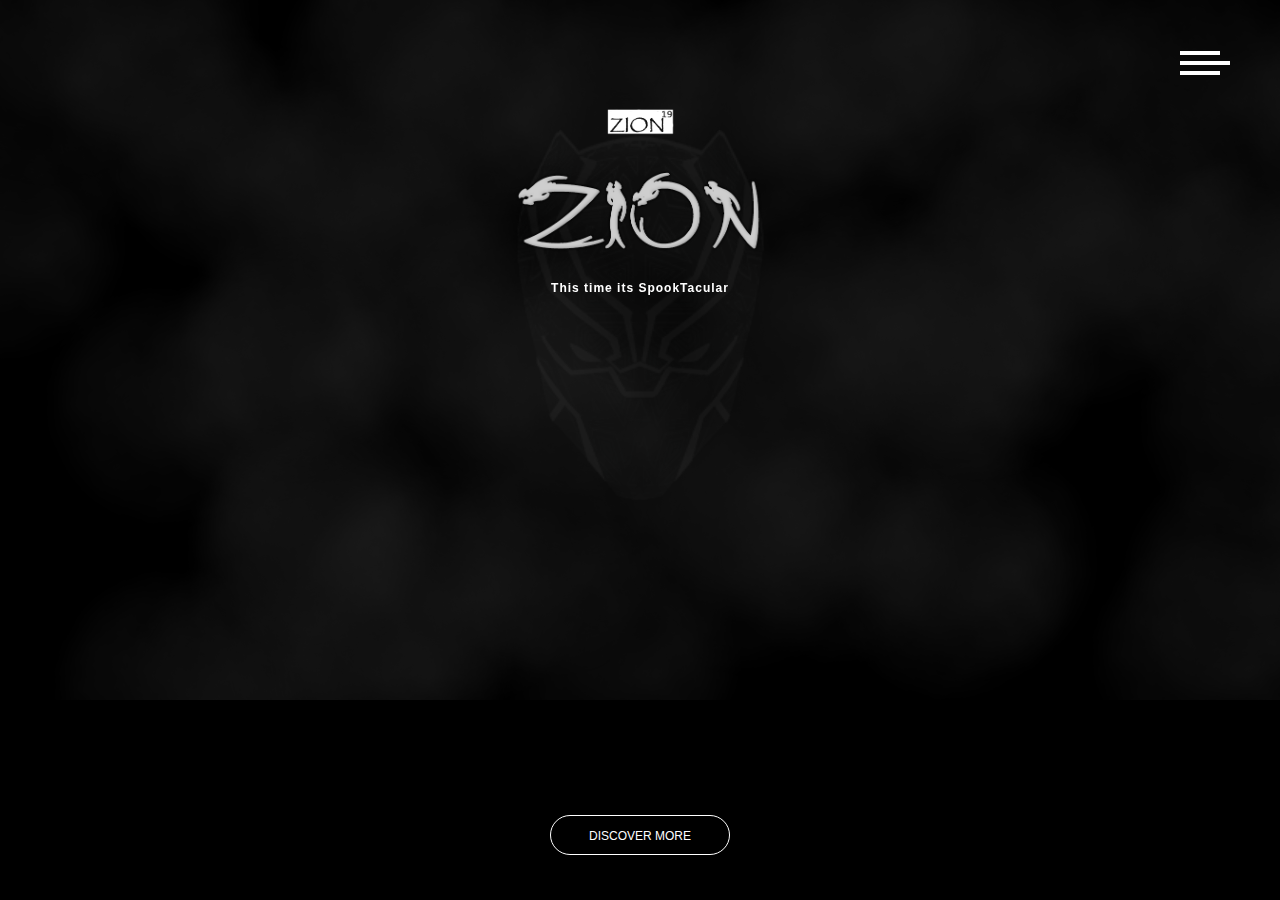
<file: New zion/index.html>
<html>
    <head>
        <meta charset="utf-8">
        <meta http-equiv="X-UA-Compatible" content="IE=edge">
        <meta name="viewport" content="width=device-width, initial-scale=1">
        <meta name="author" content="Deepak">
        <meta name="keywords" content="zion,fest,college,new,2017,utu,coer,college of engineering roorkee,annual,cultural,dance,acting,rampwalk,modeling,singing">
        <meta name="googlebot" content="ZION'19" />
        <meta name="robots" content="ZION'19" />

        <title>ZION'19</title>
        <link rel="preload" type="text/css" href="css/preloader.css">
        <link href="css/bootstrap.min.css" rel="stylesheet">
        <link href="css/Main.css" rel="stylesheet"/>
        <script src="js/jquery-1.10.2.min.js"></script>
        <script src="js/JQUERY%20Main.js"></script>

    </head>
    <body>
        <div id="preloader">
        <div class="loader-div">
            <div class="loader-div">
                <div class="loader-div">
                    <div class="loader-div">
                    </div>
                </div>
            </div>
        </div>
    </div>
        <div id="main">
            <table border="0">
                <tr align="center">
                    <td>
                        <img src="img/Marvel%20Logo.png" height="40px" width="75px"/>
                    </td>
                </tr>
                <tr align="center">
                    <td>
                        <img src="img/mainlogo.png" height="140px" width="290px"/>
                    </td>
                </tr>
                <tr align="center">
                    <td>
                        <div id="label">
                            This time its SpookTacular
                        </div>
                    </td>
                </tr>
            </table>
            
            <img src="img/BG%20ICON.png" id="icon" width="23%"/>
            <canvas id="smoke" width="1600" height="700px"></canvas>
            
        <div id="MenuIcon">
        <div id="MenuLine"></div>
        </div>
        
        <div id="MainMenu">
            <div id="logo">
                <img src="img/logo.png" height="75px" width="75px"/>
            </div>
            <ul>
                <li>HOME<div class="line"></div></li>
                <li>ABOUT<div class="line"></div></li>
                <li><a href="Gallery.html">Gallery<div class="line"></div></a></li>
                <li>WORK<div class="line"></div></li>
                <li>CONTACT<div class="line"></div></li>
            </ul>
            <div id="close">
                <img src="img/Close.png" height="30px" width="30px"/>
            </div>
        </div>
        </div>
        
        <div id="btn">DISCOVER MORE</div>
     <script src="js/smoke.js"></script>

    </body>
</html>
</file>
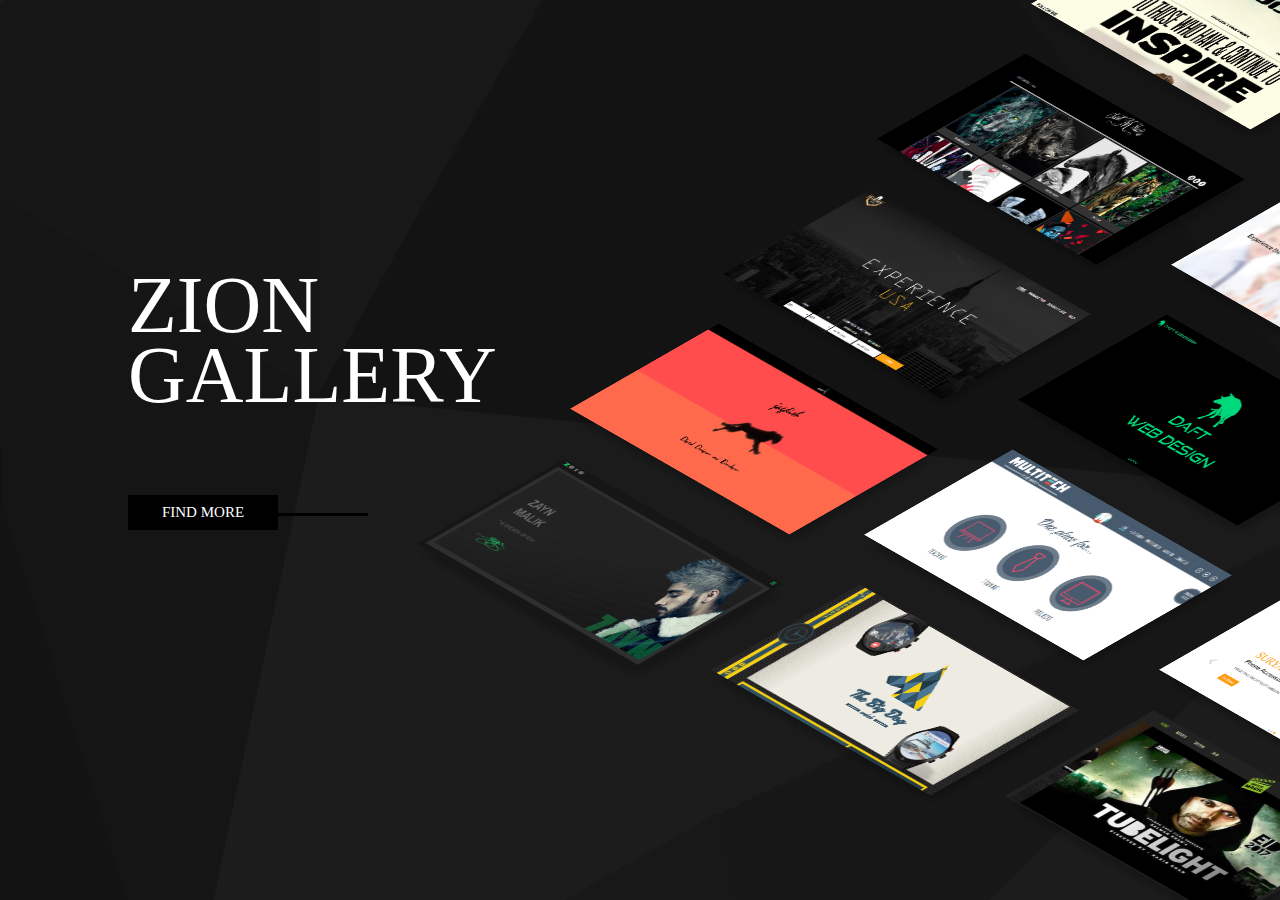
<file: New zion/Gallery.html>
<html>
    <head>
       <link href="css/gallery.css" rel="stylesheet"/>
    <style>
        body{
            margin: 0px;
            padding: 0px;
            background-image: url(img/BG.jpg);
            background-size: 100% 100%;
            background-attachment: fixed;
        } 
    </style>
    </head>
    <body>
        
        <div id="main">
            <div id="msg">ZION<br>GALLERY</div>
            <div id="btn">FIND MORE</div>
            
            <div class="block b1"><img src="Project_Image/1.png"/></div>
            <div class="block b2"><img src="Project_Image/2.png"/></div>
            <div class="block b3"><img src="Project_Image/3.png"/></div>
            <div class="block b4"><img src="Project_Image/4.png"/></div>
            <div class="block b5"><img src="Project_Image/5.png"/></div>
            <div class="block b6"><img src="Project_Image/6.png"/></div>
            <div class="block b7"><img src="Project_Image/7.png"/></div>
            <div class="block b8"><img src="Project_Image/8.png"/></div>
            <div class="block b9"><img src="Project_Image/9.png"/></div>
            <div class="block b10"><img src="Project_Image/10.png"/></div>
            <div class="block b11"><img src="Project_Image/11.png"/></div>
        </div>
    </body>
</html>
</file>
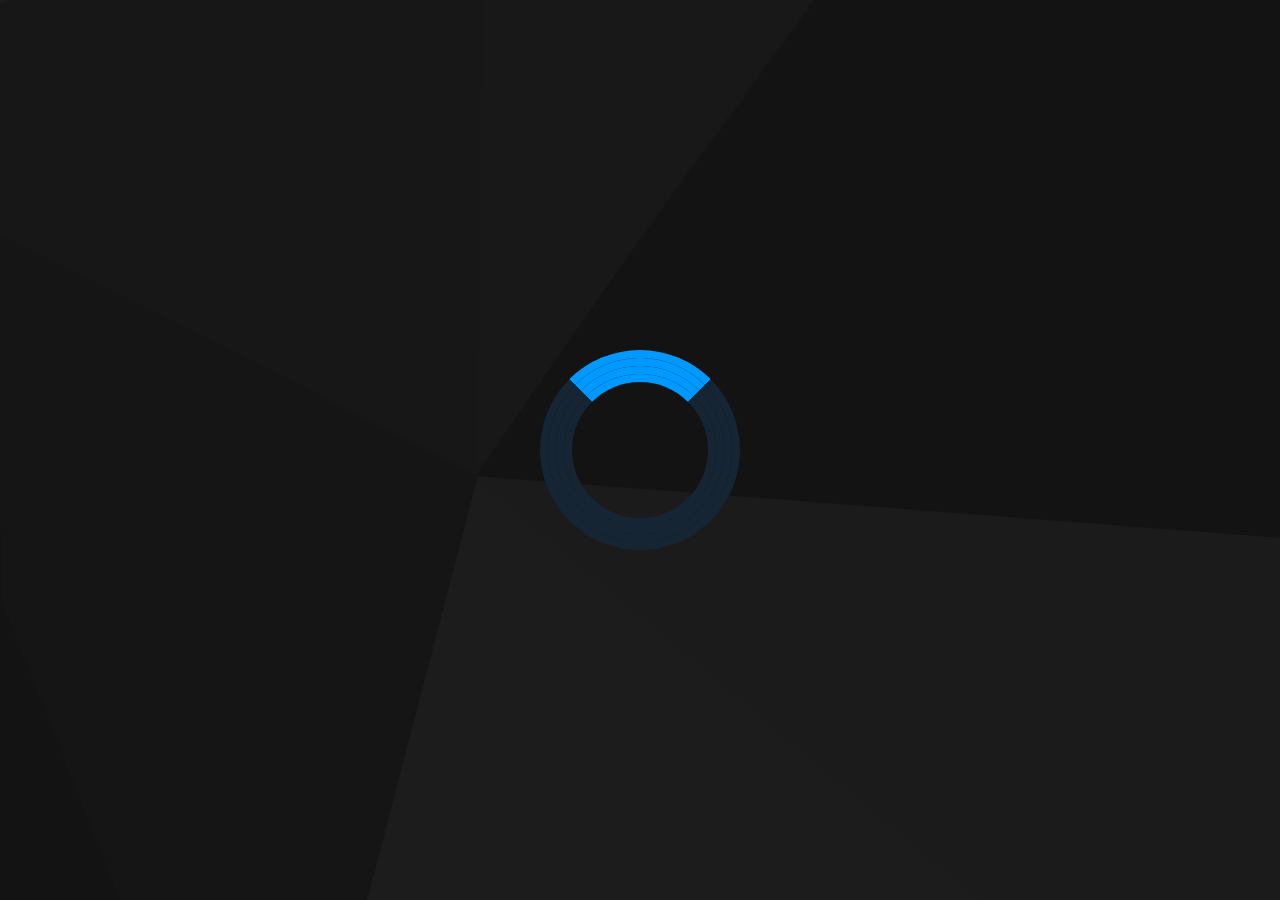
<file: New zion/preloader.html>
<!DOCTYPE html>
<html>
<head>
	<title>loader</title>
	<link rel="stylesheet" type="text/css" href="css/preloader.css">
	<style type="text/css">
		body{
			background-image: url(img/BG.jpg);
		}
	</style>
</head>
<body>
	<div id="preloader">
		<div class="loader-div">
			<div class="loader-div">
				<div class="loader-div">
					<div class="loader-div">
					</div>
				</div>
			</div>
		</div>
	</div>

</body>
</html>
</file>
<file: New zion/css/preloader.css>
*{
	margin: 0;
	padding: 0;
}
html,body{
	width: 100%;
	height: 100%;
}
body{
	background-image: url(img/BG.jpg);
}
#preloader{
	width: 200px;
	height: 200px;
	position: relative;
	top: 50%;
	left: 50%;
	transform: translate(-50%,-50%);
	overflow: hidden;
}
.loader-div{
	width: calc(100% - 16px);
	height: calc(100% - 16px);
	border: 8px solid #162534;
	border-top: 8px solid #09f;
	border-radius: 50%;
	animation: rotate 5s linear infinite;
}
@keyframes rotate{
	100%{
		transform: rotate(360deg);
	}
}
</file>
<file: New zion/css/Main.css>
body{
    background-color: black;
    margin: 0px;
    padding: 0px;
}
#MenuIcon{
    height: 25px;
    width: 50px;
    position: fixed;
    top:50;
    right: 50;
}
#MenuIcon:hover{
    cursor: pointer;
}
#MenuLine{
    height: 4px;
    width: 50px;
    background-color: white;
    position: absolute;
    top:50%;
    left: 50%;
    transform: translate(-50%,-50%);
    transition: all .3s;
}
#MenuIcon:hover #MenuLine{
    width: 40px;
}
#MenuLine::before{
    content: '';
    height: 4px;
    width: 40px;
    background-color: white;
    position: absolute;
    margin-top: 10px;
    transition: all .3s;
}
#MenuIcon:hover #MenuLine::before{
    width: 50px;
}
#MenuLine::after{
    content: '';
    height: 4px;
    width: 40px;
    background-color:white;
    position: absolute;
    margin-top: -10px;
    transition: all .3s;
}
#MenuIcon:hover #MenuLine::after{
    width: 50px;
}
#MainMenu{
    height: 100vh;
    width: 300px;
    background-color: #181818;
    -webkit-clip-path:polygon(0 0,100% 0,0% 100%,0% 100%);
    position: fixed;
    top:0;
    left: -300px;
    transition: all .5s ease-in-out;
}
ul{
    list-style: none;
    padding: 0px;
    margin: 0px;
    font-family: arial;
    color:white;
    text-align: center;
    position: absolute;
    top:50%;
    left: 50%;
    transform: translate(-50%,-50%);
}
ul li{
    margin: 20px;
}
ul li:hover{
    cursor: pointer;
}
.line{
    height: 2px;
    width: 150px;
    background-color: white;
    margin-top: 10px;
    position: absolute;
    left: 50%;
    transform: translate(-50%);
    transition: all .3s;
}
ul li:hover .line{
    width: 180px;
}
#logo{
    position: absolute;
    top:100;
    left: 50%;
    transform: translate(-50%);
}
#close{
    position: absolute;
    bottom: 150;
    left: 50%;
    transform: translate(-50%);
}
#close:hover{
    cursor: pointer;
}
#main{
    height: 100vh;
    width: 100%;
    position: absolute;
    top:0;
    left: 0;
    overflow: hidden;
}
#main table{
    position: absolute;
    top:22%;
    left: 50%;
    transform: translate(-50%,-50%);
    z-index: 999;
}
#label{
    font-family: arial;
    font-size: 12px;
    font-weight: bold;
    letter-spacing: 1px;
    color: white;
}
#shoe{
    position: absolute;
    top:60%;
    left: 50%;
    transform: translate(-50%,-50%);
}
#icon{
    position: absolute;
    top:35%;
    left: 50%;
    transform: translate(-50%,-50%);
    z-index: -1;
    opacity: .05;
}
#btn{
    height: 40px;
    width: 180px;
    border: 1px solid white;
    border-radius: 40px;
    font-family: arial;
    font-size: 12px;
    color: white;
    text-align: center;
    line-height: 40px;
    position: absolute;
    bottom: 5%;
    left: 50%;
    transform: translateX(-50%);
    cursor: pointer;
    overflow: hidden;
    transition: all .5s;
}
#btn:before{
    content: '';
    height: 120%;
    width: 0px;
    position: absolute;
    left: -10%;
    bottom: 0;
    background-color: white;
    transform: skewX(15deg);
    z-index: -1;
    transition: all .5s;
    
}
#btn:hover:before{
    left: -10%;
    width: 120%;
}
#btn:hover{
    color: black;
}
#smoke{
    position: absolute;
    top:0;
    left: 0;
    background-color: black;
    opacity:0.2;
}
</file>
<file: New zion/css/gallery.css>
body{  
    
     margin: 0px;
     padding: 0px;
     background-color: #212425;
     background-size: 100% 100%;
     background-attachment: fixed;
}
#main{
    height: 100vh;
    width: 100%;
    position: absolute;
    overflow: hidden;
}
#msg{
    font-family: fantasy;
    font-size: 5em;
    color:white;
    line-height: 70px;
    position: absolute;
    top:30%;
    left: 10%;
}
#btn{
    height: 35px;
    width: 150px;
    background-color:black;
    font-family: fantasy;
    font-size: 15px;
    color:white;
    text-align: center;
    line-height: 35px;
    position: absolute;
    top:55%;
    left: 10%;
    cursor: pointer;
}
#btn::before{
    content: '';
    position: absolute;
    height: 3px;
    width: 90px;
    background-color:black;
    top:50%;
    left: 100%;
}
.block{
    width: 310px;
    height: 210px;
    background-color: royalblue;
    position: absolute;
    transform: rotateX(55deg) rotateY(0deg) rotateZ(45deg);
    box-shadow: 13px 12px 15px -5px rgba(0,0,0,.3);
    cursor: pointer;
}
.block img{
    width: 310px;
    height: 210px;
    transition: all .3s;
}
.block:hover img{
    transform: translate(-3%,-3%);
}
.b1{
    top:-9%;
    right: -7%;
}
.b2{
    top:6%;    
    right: 5%; 
}
.b3{
    top:21%;
    right: 17%;
}
.b4{
    top:36%;
    right: 29%;
}
.b5{
    top:51%;
    right: 41%;
}
.b6{
    top:20%;
    right: -18%;
}
.b7{
    top:35%;
    right: -6%;
}
.b8{
    top:50%;
    right: 6%;
}
.b9{
    top:65%;
    right: 18%;
}
.b10{
    top:65%;
    right: -17%;
}
.b11{
    top:79%;
    right: -5%;
}
</file>
